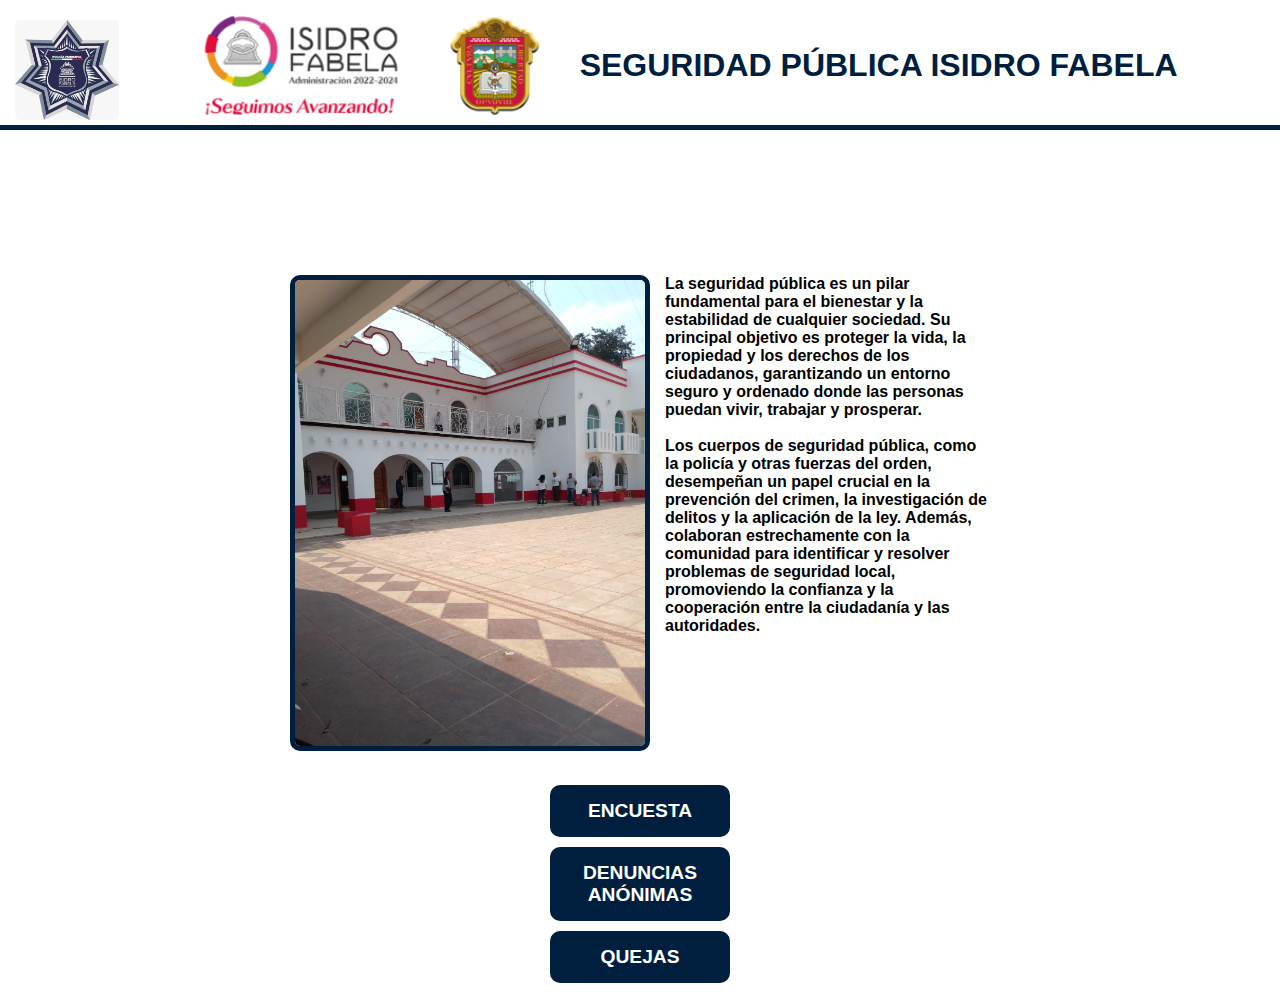
<file: index.html>
<!DOCTYPE html>
<html lang="en">
<head>
    <meta charset="UTF-8">
    <meta name="viewport" content="width=device-width, initial-scale=1.0">
    <title>SEGURIDAD PÚBLICA</title>
    <link rel="stylesheet" href="estilos.css">
</head>
<body>
    <header>
        <div class="logo">
            <a href="login.html">
                <img src="logo 1.jpg" alt="Logo Uno" class="logo-img">
            </a>
            <img src="logo2.png" alt="Logo Dos" class="logo-img">
            <img src="logo 3.png" alt="Logo Tres" class="logo-img">
            <h1 class="title">SEGURIDAD PÚBLICA ISIDRO FABELA</h1>
        </div>
    </header>
    <hr class="separator">
    <div class="contenedor">
   
    
    <main>
        <section class="wrapper">
            <img src="ayuntamiento.jpg" alt="Ayuntamiento" class="main-img">
            <div class="text-box">
                <h3>La seguridad pública es un pilar fundamental para el bienestar y la estabilidad de cualquier sociedad. Su principal objetivo es proteger la vida, la propiedad y los derechos de los ciudadanos, garantizando un entorno seguro y ordenado donde las personas puedan vivir, trabajar y prosperar.
                    <br> 
                    <br>       
                    Los cuerpos de seguridad pública, como la policía y otras fuerzas del orden, desempeñan un papel crucial en la prevención del crimen, la investigación de delitos y la aplicación de la ley. Además, colaboran estrechamente con la comunidad para identificar y resolver problemas de seguridad local, promoviendo la confianza y la cooperación entre la ciudadanía y las autoridades.</h3>
            </div>
        </section>
        <section class="links">
            <div class="link-container">
                <a href="encuesta.html" target="_blank">
                    <h3>ENCUESTA</h3>
                </a>
                <a href="denuncia.html" target="_blank">
                    <h3>DENUNCIAS ANÓNIMAS</h3>
                </a>
                <a href="quejas.html" target="_blank">
                    <h3>QUEJAS</h3>
                </a>
            </div>
        </section>
    </main>
</div>
</body>
</html>
</file>
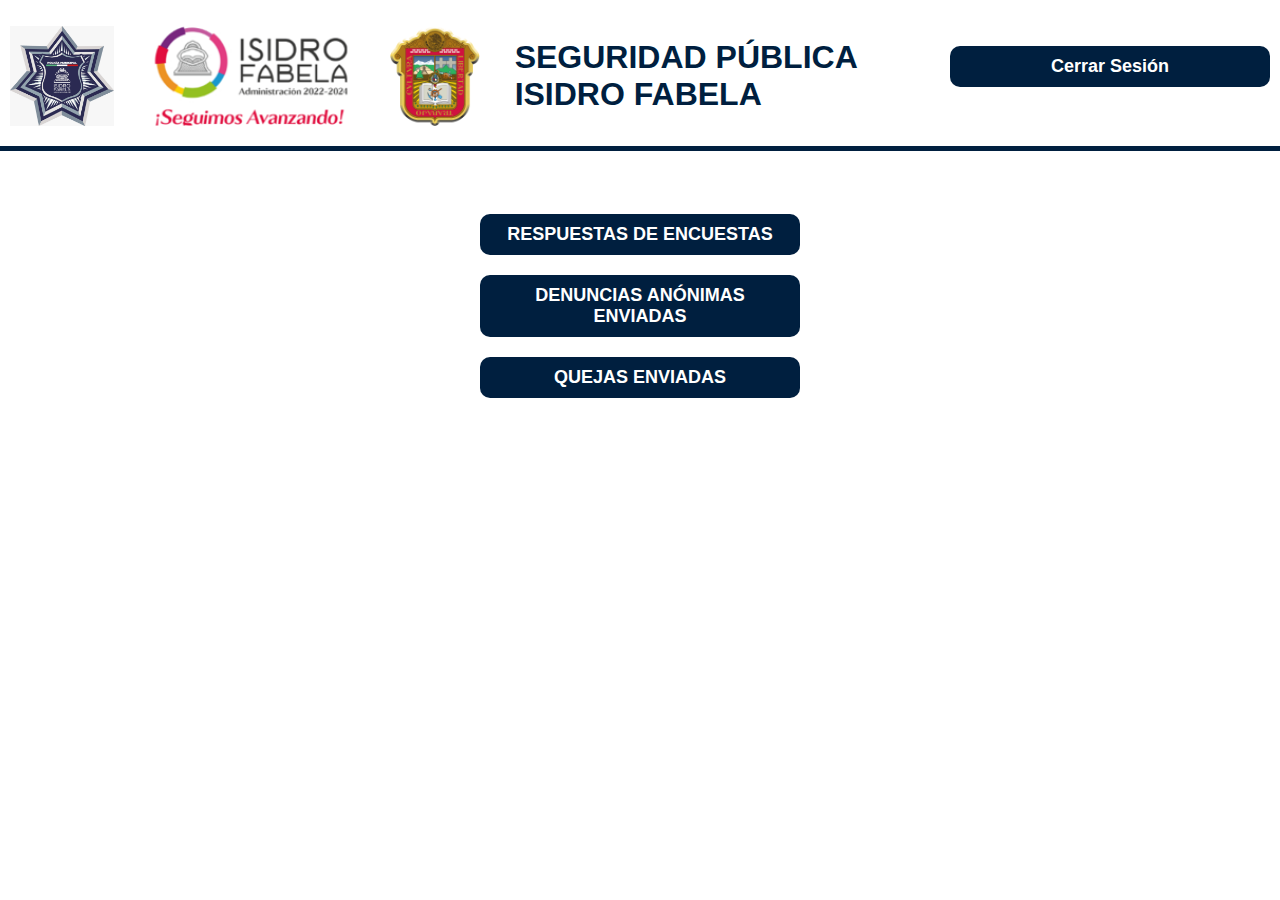
<file: admin.html>
<!DOCTYPE html>
<html lang="en">
<head>
    <meta charset="UTF-8">
    <meta name="viewport" content="width=device-width, initial-scale=1.0">
    <title>ADMINISTRADOR</title>
    <link rel="stylesheet" href="admin.css">
    <script src="admin.js" defer></script>
</head>

<body>
    <header>
        <div class="logo">
            <img src="logo 1.jpg" alt="logo uno">
            <img src="logo2.png" alt="logo dos">
            <img src="logo 3.png" alt="logo tres">
            <h1 class="SEGURIDAD PUBLICA ISIDRO FABELA">SEGURIDAD PÚBLICA ISIDRO FABELA</h1>
            <ul>
                <li><a href="#" id="logoutButton" class="button">Cerrar Sesión</a></li>
            </ul>
            
        </div>
    </header>

    <hr class="separator">
    <div class="contenedor">

    <br>
    <center>
        <a href="vista_encuesta.php" class="button">RESPUESTAS DE ENCUESTAS</a>
        <a href="vista_denuncias.php" class="button">DENUNCIAS ANÓNIMAS ENVIADAS</a>
        <a href="vista_quejas.php" class="button">QUEJAS ENVIADAS</a>
    </center>
</div>
</body>
</html>
</file>
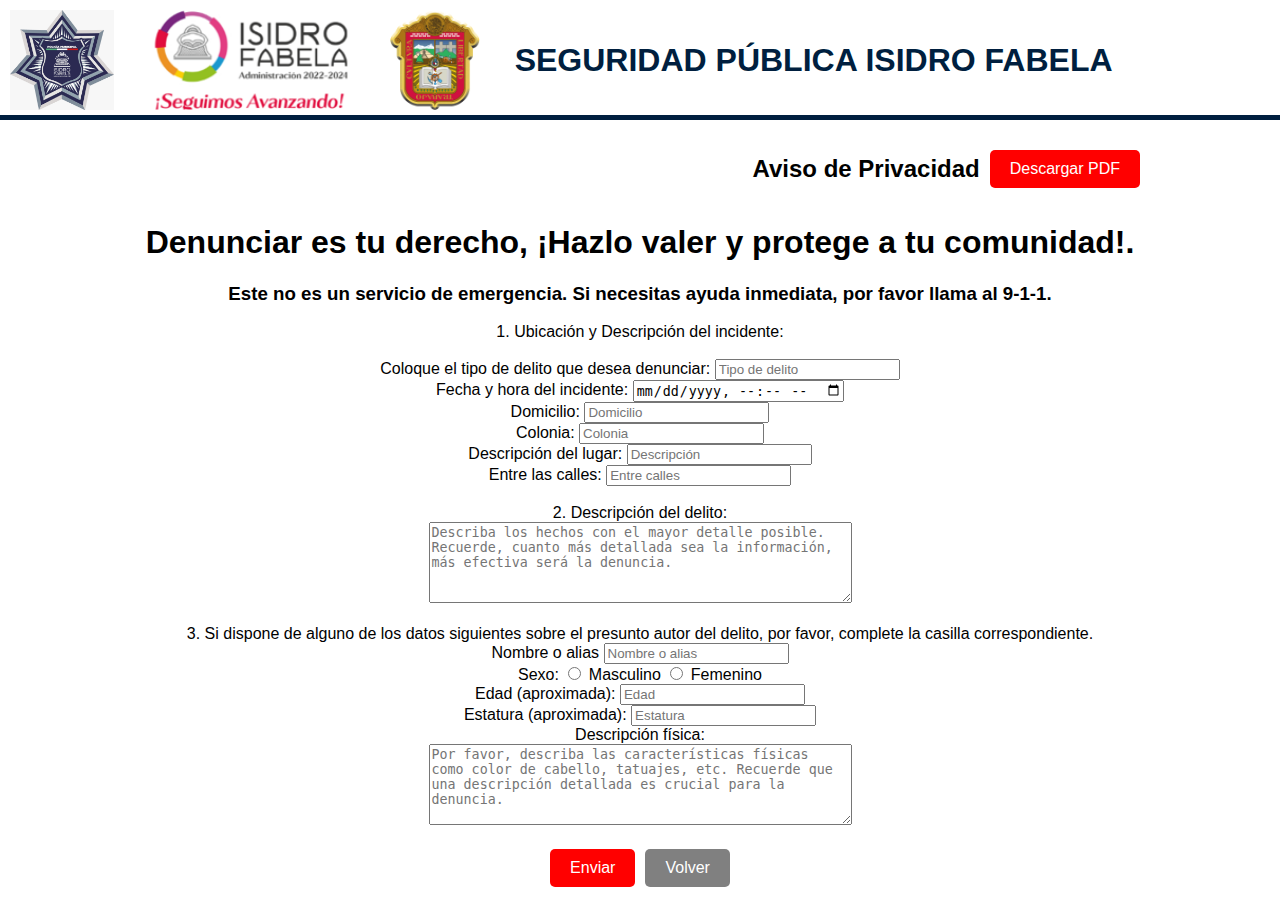
<file: denuncia.html>
<!DOCTYPE html>
<html lang="en">
<head>
    <meta charset="UTF-8">
    <meta name="viewport" content="width=device-width, initial-scale=1.0">
    <title>DENUNCIAS ANÓNIMAS</title>
<link rel="stylesheet" href="denuncias.css">

</head>
<body>
    
    <header>
        <b href="#" class="logo">
            <img src="logo 1.jpg" alt="logo uno">
            <img src="logo2.png" alt="logo dos">
            <img src="logo 3.png" alt="logo tres">
            <h1 class="SEGURIDAD PUBLICA ISIDRO FABELA">SEGURIDAD PÚBLICA ISIDRO FABELA</h1>
        </b>
    </header>
    <hr class="separator">
    <div class="contenedor">
    <div class="documento">
        <span><h2>Aviso de Privacidad</h2></span>
        <a href="ruta/del/documento.pdf" class="boton" download>Descargar PDF</a>
    </div>
  <center>
    <form action="denuncia.php" method="POST" class="formulario">
        <h1>Denunciar es tu derecho, ¡Hazlo valer y protege a tu comunidad!.</h1>
        <h3>Este no es un servicio de emergencia. Si necesitas ayuda inmediata, por favor llama al 9-1-1.</h3>            

        <label>1. Ubicación y Descripción del incidente:</label><br><br>
        <label>Coloque el tipo de delito que desea denunciar:</label>
        <input type="text" placeholder="Tipo de delito" name="delito"><br>
        <label>Fecha y hora del incidente:</label>
        <input type="datetime-local" name="feho"><br>
        <label>Domicilio:</label>
        <input type="text" placeholder="Domicilio" name="domicilio"><br>
        <label>Colonia:</label>
        <input type="text" placeholder="Colonia" name="colonia"><br>
        <label>Descripción del lugar:</label>
        <input type="text" placeholder="Descripción" name="descrip"><br>
        <label>Entre las calles:</label>
        <input type="text" placeholder="Entre calles" name="ecalles"><br>
        <br>
        <label>2. Descripción del delito:</label><br>
        <textarea placeholder="Describa los hechos con el mayor detalle posible. Recuerde, cuanto más detallada sea la información, más efectiva será la denuncia." name="descd" rows="5" cols="50"></textarea><br>
        <br>
        <label>3. Si dispone de alguno de los datos siguientes sobre el presunto autor del delito, por favor, complete la casilla correspondiente.</label><br>
        <label>Nombre o alias</label>
        <input type="text" placeholder="Nombre o alias" name="nomre"><br>
        <label>Sexo:</label>
        <input type="radio" id="masculino" name="sexo" value="masculino">
        <label for="masculino">Masculino</label>
        <input type="radio" id="femenino" name="sexo" value="femenino">
        <label for="femenino">Femenino</label><br>
        <label>Edad (aproximada):</label>
        <input type="number" placeholder="Edad" name="edad"><br>
        <label>Estatura (aproximada):</label>
        <input type="number" placeholder="Estatura" name="estatura"><br>
        <label>Descripción física:</label><br>
        <textarea placeholder="Por favor, describa las características físicas como color de cabello, tatuajes, etc. Recuerde que una descripción detallada es crucial para la denuncia." name="descf" rows="5" cols="50"></textarea><br>
    </center>
            <div class="botones-container">
                <button type="submit" class="boton btn-enviar">Enviar</button>
                <a href="index.html" class="boton btn-volver">Volver</a>
              </div>  
        </form>  
    </div>    
</body>
</html>
</file>
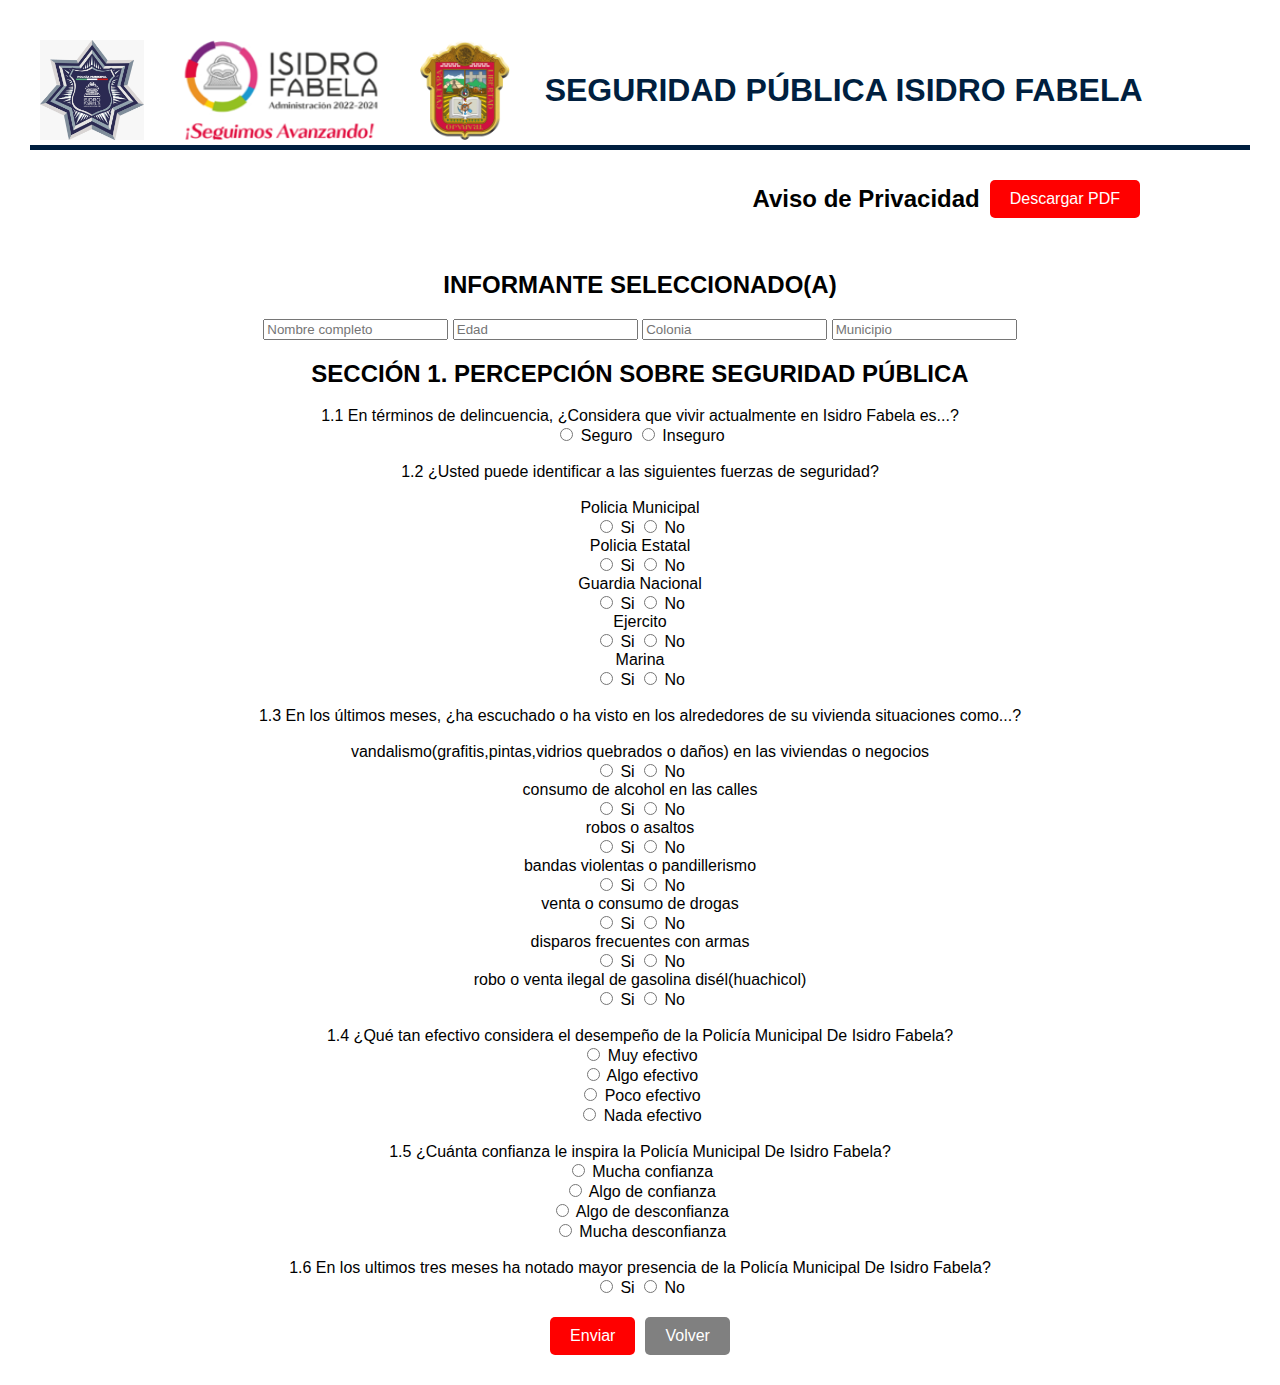
<file: encuesta.html>
<!DOCTYPE html>
<html lang="en">
<head>
    <meta charset="UTF-8">
    <meta name="viewport" content="width=device-width, initial-scale=1.0">
    <title>ENCUESTA</title>
<link rel="stylesheet" href="encuestas.css">

</head>
<body>
   
    <header>
        <b href="#" class="logo">
            <img src="logo 1.jpg" alt="logo uno">
            <img src="logo2.png" alt="logo dos">
            <img src="logo 3.png" alt="logo tres">
            <h1 class="SEGURIDAD PUBLICA ISIDRO FABELA">SEGURIDAD PÚBLICA ISIDRO FABELA</h1>
        </b>
</header>
<hr class="separator">
<div class="contenedor">
    <div class="documento">
        <span><h2>Aviso de Privacidad</h2></span>
        <a href="ruta/del/documento.pdf" class="boton" download>Descargar PDF</a>
    </div>
    <br>
   

    <form action="encuesta.php" method="POST" class="formulario">
        <center>
            <h2>INFORMANTE SELECCIONADO(A)</h2>
            <input type="text" placeholder="Nombre completo" name="nombre" required>
            <input type="number" placeholder="Edad" name="edad" required>
            <input type="text" placeholder="Colonia" name="colonia" required>
            <input type="text" placeholder="Municipio" name="municipio" required>
            
        <h2>SECCIÓN 1. PERCEPCIÓN SOBRE SEGURIDAD PÚBLICA</h2>
            <label>1.1 En términos de delincuencia, ¿Considera que vivir actualmente en Isidro Fabela es...?</label><br>
            <input type="radio" id="seguro" name="percepcion_seguridad" value="seguro" required>
            <label for="seguro">Seguro</label>
            <input type="radio" id="inseguro" name="percepcion_seguridad" value="inseguro" required>
            <label for="inseguro">Inseguro</label><br>
            <br>
            <label>1.2 ¿Usted puede identificar a las siguientes fuerzas de seguridad?</label><br><br>
            <label>Policia Municipal</label><br>
            <input type="radio" id="si" name="pm" value="si" required>
            <label for="si">Si</label>
            <input type="radio" id="no" name="pm" value="no" required>
            <label for="no">No</label><br>
        
            <label>Policia Estatal</label><br>
            <input type="radio" id="si" name="pe" value="si" required>
            <label for="si">Si</label>
            <input type="radio" id="no" name="pe" value="no" required>
            <label for="no">No</label><br>
        
            <label>Guardia Nacional</label><br>
            <input type="radio" id="si" name="gn" value="si" required>
            <label for="si">Si</label>
            <input type="radio" id="no" name="gn" value="no" required>
            <label for="no">No</label><br>
        
            <label>Ejercito</label><br>
            <input type="radio" id="si" name="ej" value="si" required>
            <label for="si">Si</label>
            <input type="radio" id="no" name="ej" value="no" required>
            <label for="no">No</label><br>
        
            <label>Marina</label><br>
            <input type="radio" id="si" name="ma" value="si" required>
            <label for="si">Si</label>
            <input type="radio" id="no" name="ma" value="no" required>
            <label for="no">No</label><br>
            <br>
            <label>1.3 En los últimos meses, ¿ha escuchado o ha visto en los alrededores de su vivienda situaciones como...?</label><br><br>
        
            <label>vandalismo(grafitis,pintas,vidrios quebrados o daños) en las viviendas o negocios</label><br>
            <input type="radio" id="si" name="van" value="si" required>
            <label for="si">Si</label>
            <input type="radio" id="no" name="van" value="no" required>
            <label for="no">No</label><br>
        
            <label>consumo de alcohol en las calles</label><br>
            <input type="radio" id="si" name="cons" value="si" required>
            <label for="si">Si</label>
            <input type="radio" id="no" name="cons" value="no" required>
            <label for="no">No</label><br>
        
            <label>robos o asaltos</label><br>
            <input type="radio" id="si" name="rotos" value="si" required>
            <label for="si">Si</label>
            <input type="radio" id="no" name="rotos" value="no" required>
            <label for="no">No</label><br>
        
            <label>bandas violentas o pandillerismo</label><br>
            <input type="radio" id="si" name="bansmo" value="si" required>
            <label for="si">Si</label>
            <input type="radio" id="no" name="bansmo" value="no" required>
            <label for="no">No</label><br>
        
            <label>venta o consumo de drogas</label><br>
            <input type="radio" id="si" name="vesumo" value="si" required>
            <label for="si">Si</label>
            <input type="radio" id="no" name="vesumo" value="no" required>
            <label for="no">No</label><br>
        
            <label>disparos frecuentes con armas</label><br>
            <input type="radio" id="si" name="disp" value="si" required>
            <label for="si">Si</label>
            <input type="radio" id="no" name="disp" value="no" required>
            <label for="no">No</label><br>
        
            <label>robo o venta ilegal de gasolina disél(huachicol)</label><br>
            <input type="radio" id="si" name="huachi" value="si" required>
            <label for="si">Si</label>
            <input type="radio" id="no" name="huachi" value="no" required>
            <label for="no">No</label><br>
            <br>
            <label>1.4 ¿Qué tan efectivo considera el desempeño de la Policía Municipal De Isidro Fabela?</label><br>
            <input type="radio" id="muy efectivo" name="desem" value="muy efectivo" required>
            <label for="muy efectivo">Muy efectivo</label><br>
            <input type="radio" id="algo efectivo" name="desem" value="algo efectivo" required>
            <label for="algo efectivo">Algo efectivo</label><br>
            <input type="radio" id="poco efectivo" name="desem" value="poco efectivo" required>
            <label for="poco efectivo">Poco efectivo</label><br>
            <input type="radio" id="nada efectivo" name="desem" value="nada efectivo" required>
            <label for="nada efectivo">Nada efectivo</label><br>
            <br>
            <label>1.5 ¿Cuánta confianza le inspira la Policía Municipal De Isidro Fabela?</label><br>
            <input type="radio" id="mucha confianza" name="confianza" value="mucha confianza" required>
            <label for="mucha confianza">Mucha confianza</label><br>
            <input type="radio" id="algo de confianza" name="confianza" value="algo de confianza" required>
            <label for="algo de confianza">Algo de confianza</label><br>
            <input type="radio" id="algo de desconfianza" name="confianza" value="algo de desconfianza" required>
            <label for="algo de desconfianza">Algo de desconfianza</label><br>
            <input type="radio" id="mucha desconfianza" name="confianza" value="mucha desconfianza" required>
            <label for="mucha desconfianza">Mucha desconfianza</label><br>
            <br>
            <label>1.6 En los ultimos tres meses ha notado mayor presencia de la Policía Municipal De Isidro Fabela?</label><br>
            <input type="radio" id="si" name="pres" value="si" required>
            <label for="si">Si</label>
            <input type="radio" id="no" name="pres" value="no" required>
            <label for="no">No</label><br>
        </center>

    <div class="botones-container">
        <button type="submit" class="boton btn-enviar">Enviar</button>
        <a href="index.html" class="boton btn-volver">Volver</a>
    </div>
</div>
     </html>
</file>
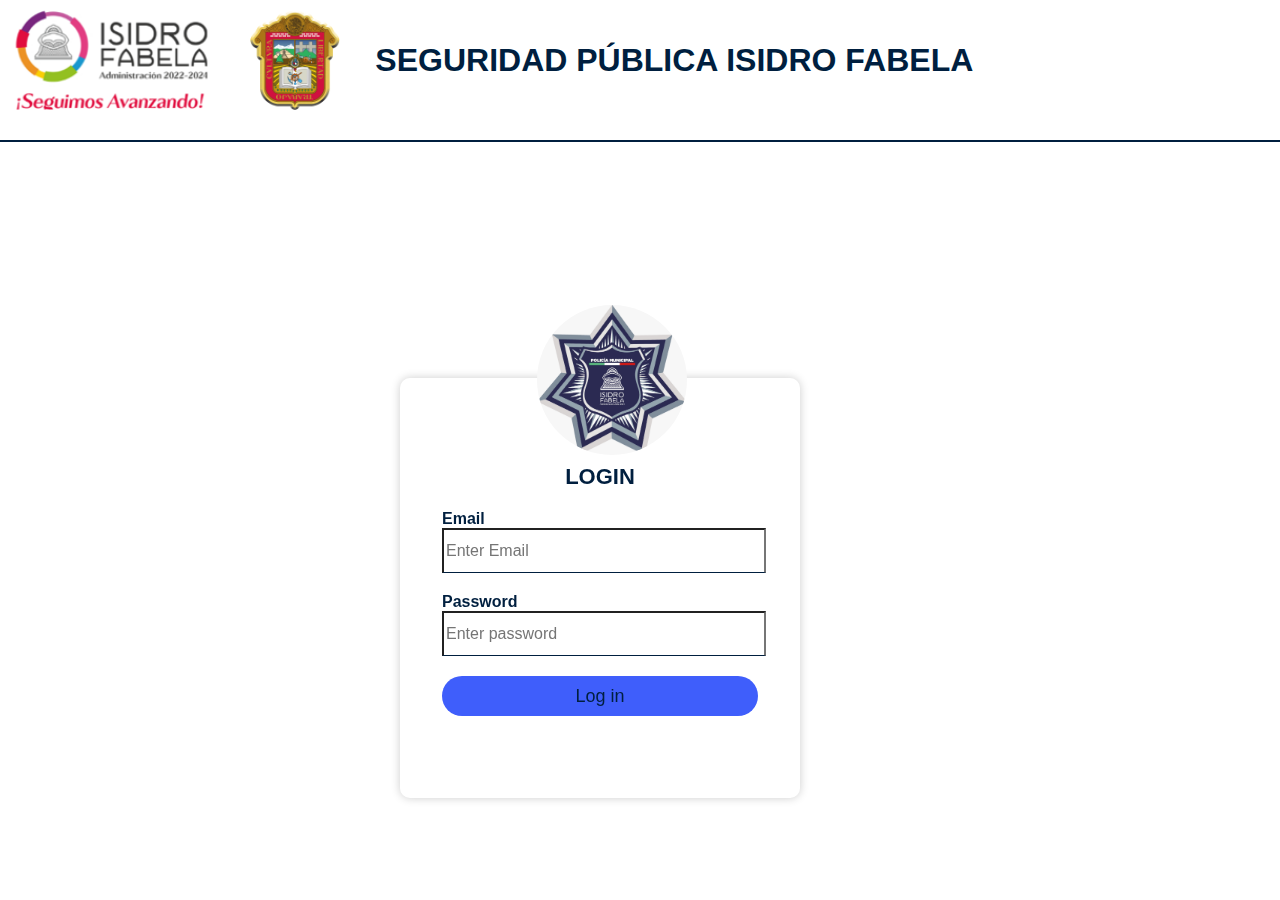
<file: login.html>
<!DOCTYPE html>
<html lang="en">
<head>
    <meta charset="UTF-8">
    <meta name="viewport" content="width=device-width, initial-scale=1.0">
    <title>LOGIN</title>
    <link rel="stylesheet" href="login.css">
    <script src="login.js" defer></script>
</head>
<body>
    
    <header>
        <div class="logo">
            <img src="logo2.png" alt="logo dos">
            <img src="logo 3.png" alt="logo tres">
            <h1 class="SEGURIDAD PUBLICA ISIDRO FABELA">SEGURIDAD PÚBLICA ISIDRO FABELA</h1>
        </div>
    </header>
    <hr class="separator">
    <div class="contenedor"></div>
   <br><br>
    <div class="login-box">
        <img class="avatar" src="logo 1.jpg" alt="fondo de FAzt">
        <br><br><br>
        <h1>LOGIN</h1>
        <form id="loginForm" action="login.php" method="POST">
            <label for="Email">Email</label>
            <input type="text" id="email" name="email" placeholder="Enter Email">
            <label for="Password">Password</label>
            <input type="password" id="password" name="password" placeholder="Enter password">
            <input type="submit" value="Log in">
            <div id="validationMessages" style="color: rgb(216, 0, 0); margin-top: 10px;"></div>
        </form>
    </div>
</div>
</body>
</html>
</file>
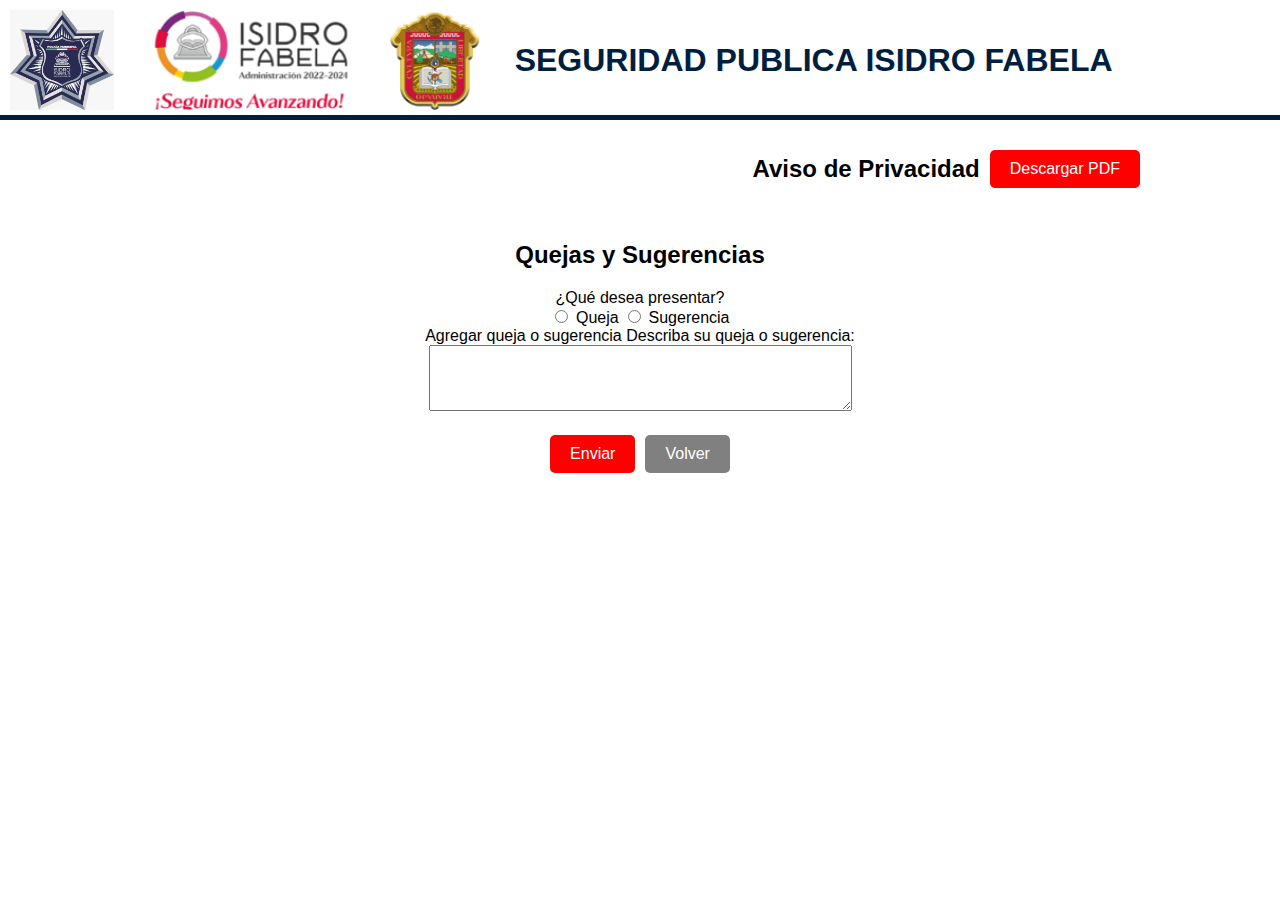
<file: quejas.html>
<!DOCTYPE html>
<html lang="en">
<head>
    <meta charset="UTF-8">
    <meta name="viewport" content="width=device-width, initial-scale=1.0">
    <title>Quejas</title>
<link rel="stylesheet" href="quejas.css">

</head>
<body>
    <header>
        <b href="#" class="logo">
            <img src="logo 1.jpg" alt="logo uno">
            <img src="logo2.png" alt="logo dos">
            <img src="logo 3.png" alt="logo tres">
            <h1 class="SEGURIDAD PUBLICA ISIDRO FABELA">SEGURIDAD PUBLICA ISIDRO FABELA</h1>
        </b>
    </header>
    <hr class="separator">
    <div class="contenedor">
    <div class="documento">
        <span><h2>Aviso de Privacidad</h2></span>
        <a href="ruta/del/documento.pdf" class="boton" download>Descargar PDF</a>
    </div>
    <br>

    <form action="quejas.php" method="POST" class="formulario">
        <Center>
        <h2>Quejas y Sugerencias</h2>
        <label>¿Qué desea presentar?</label><br>
        <input type="radio" id="queja" name="tipo" value="queja" required>
        <label for="queja">Queja</label>
        <input type="radio" id="sugerencia" name="tipo" value="sugerencia" required>
        <label for="sugerencia">Sugerencia</label><br>

        <label>Agregar queja o sugerencia</label>
            <label for="texto">Describa su queja o sugerencia:</label><br>
            <textarea id="texto" name="texto" rows="4" cols="50"></textarea><br>
          </center>
           
          <div class="botones-container">
            <button type="submit" class="boton btn-enviar">Enviar</button>
            <a href="index.html" class="boton btn-volver">Volver</a>
            </div>
    </form>
</div>
</body>
</html>
</file>
<file: estilos.css>
body {
    font-family: sans-serif;
    margin: 0;
}


.contenedor{
    width: 100%;
    max-width: 1000px;
    margin: 0 auto;
    overflow: hidden;
}

header {
    display: flex;
    min-height: 50px;
    background-color: white;
    justify-content: space-between;
    align-items: center;
    padding: 10px;
}

.separator {
    border: none;
    height: 5px;
    background-color: #001f3f;
    margin: -5px 0;
}







.logo {
    display: flex;
    align-items: center;
}

.logo a, .logo img {
    text-decoration: none;
    color: white;
    height: 100px;
    margin-right: 35px;
}

.logo-img {
    height: 100px;
    margin-right: 35px;
    border-radius: 10px;
    border: 5px solid white;
}

.title {
    color: #001f3f;
    align-items: center;
}

.wrapper {
    margin: 150px auto;
    width: 70%;
    text-align: center;
}

.main-img {
    width: 50%;
    max-width: 350px;
    float: left;
    border: 5px solid #001f3f;
    border-radius: 10px;
    margin-right: 15px;
}

.text-box {
    color: black;
}

.text-box h3 {
    font-size: 16px;
    text-align: left;
}

.links {
    text-align: center;
    margin: 20px 0;
}

.link-container a {
    display: block;
    margin: 10px auto;
    width: 150px;
    background-color: #001f3f;
    padding: 15px;
    border-radius: 10px;
    text-decoration: none;
    color: white;
}

.link-container a h3 {
    margin: 0;
    font-size: 1.2em;
}

.link-container a:hover {
    background-color: #0056b3;
}

@media (max-width: 700px) {
    header {
        flex-direction: column;
    }
    nav {
        padding: 10px 0;
    }
}
</file>
<file: admin.css>
body {
    font-family: sans-serif;
    margin: 0;
}

.contenedor{
    width: 100%;
    max-width: 1000px;
    margin: 0 auto;
    overflow: hidden;
}



h1 {
    text-decoration: none;
    color: #001f3f;
}

header {
    display: flex;
    min-height: 70px;
    background-color: #ffffff;
    justify-content: space-between;
    align-items: center;
    padding: 10px;
}
.separator {
    border: none;
    height: 5px;
    background-color: #001f3f;
    margin: -5px 0;
}


.logo {
    display: flex;
    align-items: center;
}

.logo img {
    height: 100px;
    margin-right: 35px;
}

nav a {
    font-weight: 600;
    padding-right: 10px;
}

nav a:hover {
    color: aliceblue;
}

@media (max-width: 700px) {
    header {
        flex-direction: column;
    }
    nav {
        padding: 10px 0px;
    }
}

a.button {
    display: block;
    margin: 20px auto;
    width: 300px;
    text-align: center;
    background-color: #001f3f;
    padding: 10px;
    border-radius: 10px;
    text-decoration: none;
    color: white;
    font-size: 18px;
    font-weight: bold;
    cursor: pointer;
}

a.button:hover {
    background-color: #004080;
}

center {
    margin-top: 50px;
}

ul {
    list-style-type: none;
}

ul li {
    display: inline;
    margin-right: 10px;
}
</file>
<file: denuncias.css>
body{
    font-family: sans-serif;
    margin: 0;

}
.contenedor{
    width: 100%;
    max-width: 1000px;
    margin: 0 auto;
    overflow: hidden;
}



b{
    text-decoration: none;
    color:  #001f3f;
}

header {
    display: flex;
    min-height: 50px;
    background-color: white;
    justify-content: space-between;
    align-items: center;
    padding: 10px;
}

.separator {
    border: none;
    height: 5px;
    background-color: #001f3f;
    margin: -5px 0;
}

.documento {
    display: flex;
    justify-content: flex-end;
    align-items: center;
    margin-top: 20px;
}

.documento span {
    margin-right: 10px;
    font-size: 16px;
}

.boton {
    background-color: red;
    color: #fff;
    padding: 10px 15px;
    text-decoration: none;
    border-radius: 5px;
}

.boton:hover {
    background-color: red;
}




.logo{
    display: flex;
    align-items: center;
}
.logo img{
    height: 100px;
    margin-right: 35px;
}

nav a{
    font-weight: 600;
    padding-right: 10px;
}

nav a:hover{
    color: aliceblue;

}
@media (max-width:700px){
    header{
        flex-direction: column;
    }
    nav{
        padding: 10px 0px;
    }
}

.botones-container {
    display: flex;
    justify-content: center;
    gap: 10px;
    margin-top: 20px;
}
.boton {
    padding: 10px 20px;
    font-size: 16px;
    border: none;
    border-radius: 5px;
    cursor: pointer;
}
.btn-enviar {
    background-color: red;
    color: white;
}
.btn-volver {
    background-color: gray;
    color: white;
    text-decoration: none;
    display: flex;
    align-items: center;
    justify-content: center;
}
.btn-volver:hover, .btn-enviar:hover {
    opacity: 0.8;
}
</file>
<file: encuestas.css>
body{
    font-family: sans-serif;
    margin: 30px;

}

.contenedor{
    width: 100%;
    max-width: 1000px;
    margin: 0 auto;
    overflow: hidden;
}


b{
    text-decoration: none;
    color:#001f3f ;
}

header {
    display: flex;
    min-height: 50px;
    background-color: white;
    justify-content: space-between;
    align-items: center;
    padding: 10px;
}

.separator {
    border: none;
    height: 5px;
    background-color: #001f3f;
    margin: -5px 0;
}

.documento {
    display: flex;
    justify-content: flex-end;
    align-items: center;
    margin-top: 20px;
}

.documento span {
    margin-right: 10px;
    font-size: 16px;
}

.boton {
    background-color: red;
    color: #fff;
    padding: 10px 15px;
    text-decoration: none;
    border-radius: 5px;
}

.boton:hover {
    background-color: red;
}











.logo{
    display: flex;
    align-items: center;
}
.logo img{
    height: 100px;
    margin-right: 35px;
}

nav a{
    font-weight: 600;
    padding-right: 10px;
}

nav a:hover{
    color: aliceblue;

}
@media (max-width:700px){
    header{
        flex-direction: column;
    }
    nav{
        padding: 10px 0px;
    }
}

.botones-container {
    display: flex;
    justify-content: center;
    gap: 10px;
    margin-top: 20px;
}
.boton {
    padding: 10px 20px;
    font-size: 16px;
    border: none;
    border-radius: 5px;
    cursor: pointer;
}
.btn-enviar {
    background-color: red;
    color: white;
}
.btn-volver {
    background-color: gray;
    color: white;
    text-decoration: none;
    display: flex;
    align-items: center;
    justify-content: center;
}
.btn-volver:hover, .btn-enviar:hover {
    opacity: 0.8;
}
</file>
<file: login.css>
body{
    font-family: sans-serif;
    margin: 0;
    background-color: white;
    background-size: cover;
    font-family: sans-serif;
    height: 100vh;

}

.contenedor{
    width: 100%;
    max-width: 1000px;
    margin: 0 auto;
    overflow: hidden;
}



h1{
    color: #001f3f;
}
b{
    text-decoration: none;
    color:#001f3f;
    align-items: center;
    text-align: center;
}
.separator {
    border: none;
    height: 2px;
    background-color:#001f3f;
    margin: 20px 0;
}


header{
    display: flex;
    min-height: 70px;
    background-color:white;
    justify-content: space-between;
    align-items: center;
    padding: 10px;

}
.logo{
    display: flex;
    align-items: center;
}
.logo img{
    height: 100px;
    margin-right: 35px;
}

nav a{
    font-weight: 600;
    padding-right: 10px;
}

nav a:hover{
    color:#001f3f;

}
@media (max-width:700px){
    header{
        flex-direction: column;
    }
    nav{
        padding: 10px 0px;
    }
}






.login-box{
    width: 400px;
    height: 420px;
    background: transparent;
    border: 2px solid rgba(255, 255, 255, .2);
    backdrop-filter: blur(20px);
    box-shadow: 0 0 10px rgba(0, 0, 0, .2);
    color:#001f3f;
    border-radius: 10px;
    top: 70%;
    left: 50%;
    position: absolute;
    transform: translate(-60%, -60%);
    box-sizing: border-box;
    padding: 30px 40px;
}
.login-box .avatar{
    width: 150px;
    height: 150px;
    border-radius: 50%;
    position: absolute;
    top: -75px;
    left: calc(50% -50%);

}
.login-box h1{
    margin: 0;
    padding: 0 0 20px;
    text-align: center;
    font-size: 22px;
}
.login-box label{
    margin: 0;
    padding: 0;
    font-weight: bold;
    display: block;
}
.login-box input{
    width: 100%;
    margin-bottom: 20px;
    background-color: #001f3f;
}
.login-box input[type="text"],
.login-box input[type="password"]{
    border-bottom: 1px solid #001f3f;
    background: transparent;
    outline: none;
    height: 40px;
    color: #001f3f;
    font-size: 16px;
}
.login-box input[type="submit"]{
    border: none;
    outline: none;
    height: 40px;
    background: rgba(63,94,251,1);
    color: #001f3f;
    font-size: 18px;
    border-radius: 20px;
}
.login-box a{
    text-decoration: none;
    font-size: 12px;
    line-height: 20px;
    color: darkgrey;
}
.login-box a :hover{
   color:#001f3f; 
}

.avatar{
    left: 34%;
    
  
}
</file>
<file: quejas.css>
body{
    font-family: sans-serif;
    margin: 0;

}


.contenedor{
    width: 100%;
    max-width: 1000px;
    margin: 0 auto;
    overflow: hidden;
}


b{
    text-decoration: none;
    color: #001f3f;
}

header {
    display: flex;
    min-height: 50px;
    background-color: white;
    justify-content: space-between;
    align-items: center;
    padding: 10px;
}

.separator {
    border: none;
    height: 5px;
    background-color: #001f3f;
    margin: -5px 0;
}

.documento {
    display: flex;
    justify-content: flex-end;
    align-items: center;
    margin-top: 20px;
}

.documento span {
    margin-right: 10px;
    font-size: 16px;
}

.boton {
    background-color: red;
    color: #fff;
    padding: 10px 15px;
    text-decoration: none;
    border-radius: 5px;
}

.boton:hover {
    background-color: red;
}


.logo{
    display: flex;
    align-items: center;
}
.logo img{
    height: 100px;
    margin-right: 35px;
}

nav a{
    font-weight: 600;
    padding-right: 10px;
}

nav a:hover{
    color: aliceblue;

}
@media (max-width:700px){
    header{
        flex-direction: column;
    }
    nav{
        padding: 10px 0px;
    }
}

.botones-container {
    display: flex;
    justify-content: center;
    gap: 10px;
    margin-top: 20px;
}
.boton {
    padding: 10px 20px;
    font-size: 16px;
    border: none;
    border-radius: 5px;
    cursor: pointer;
}
.btn-enviar {
    background-color: red;
    color: white;
}
.btn-volver {
    background-color: gray;
    color: white;
    text-decoration: none;
    display: flex;
    align-items: center;
    justify-content: center;
}
.btn-volver:hover, .btn-enviar:hover {
    opacity: 0.8;
}
</file>
